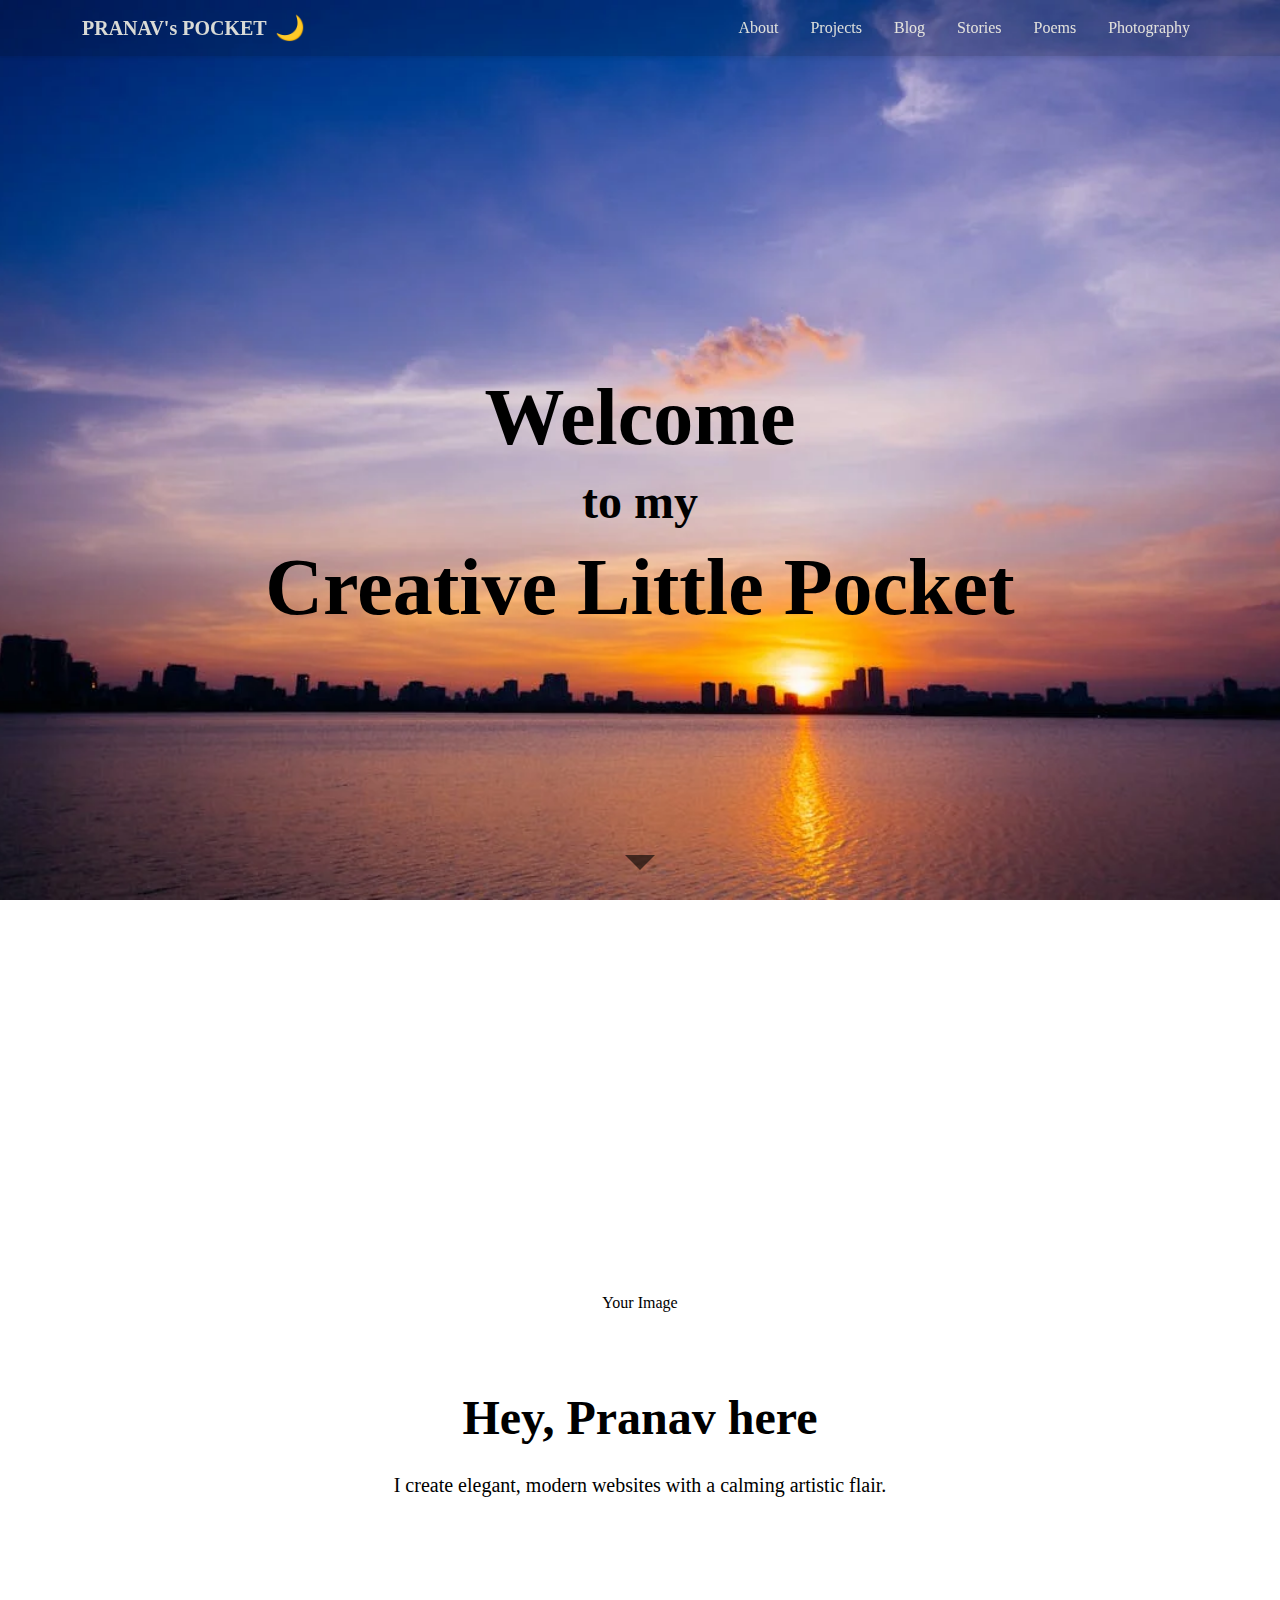
<file: index.html>
<!DOCTYPE html>
<html lang="en">
<head>
  <meta charset="UTF-8" />
  <meta name="viewport" content="width=device-width, initial-scale=1.0"/>
  <title>Pranav's Pocket</title>
  <link href="https://cdn.jsdelivr.net/npm/bootstrap@5.3.3/dist/css/bootstrap.min.css" rel="stylesheet" />
  <link href="https://fonts.googleapis.com/css2?family=Dancing+Script&display=swap" rel="stylesheet">
  <link href="main.css" rel="stylesheet" />
</head>
<body class="light-mode">

  <!-- Navbar -->
  <nav class="navbar navbar-expand-lg sticky-top shadow-sm px-3">
    <div class="container">
    <div class = "d-flex align-items-center">
      <a class="navbar-brand fw-bold me-2" href="main.html">PRANAV's POCKET</a>
      <!-- Theme Toggle Button -->
      <button class="btn btn-sm theme-toggle p-0 d-none d-lg-block"  id="themeToggle" title="Toggle theme">
        🌙
      </button>
    </div>
      
      <button class="navbar-toggler ms-auto d-lg-none" type="button" onclick="toggleMenu()">
        <span class="navbar-toggler-icon"></span>
      </button>
      
      
      <div class="collapse navbar-collapse d-none d-lg-block">
        <ul class="navbar-nav ms-auto mb-2 mb-lg-0 gap-3">
          <li class="nav-item"><a class="nav-link" href="#slide2">About</a></li>
          <li class="nav-item"><a class="nav-link" href="#projects">Projects</a></li>
          <li class="nav-item"><a class="nav-link" href="#blog">Blog</a></li>
          <li class="nav-item"><a class="nav-link" href="#blog">Stories</a></li>
          <li class="nav-item"><a class="nav-link" href="#blog">Poems</a></li>
          <li class="nav-item"><a class="nav-link" href="#blog">Photography</a></li>
        </ul>
      </div>
    </div>
  </nav>

  <!-- Mobile Overlay Menu -->
  <div class="offcanvas-menu" id="mobileMenu">
    <a href="#slide2" onclick="toggleMenu()">About</a>
    <a href="#projects" onclick="toggleMenu()">Projects</a>
    <a href="#blog" onclick="toggleMenu()">Blog</a>
    <a href="#slide2" onclick="toggleMenu()">Stories</a>
    <a href="#projects" onclick="toggleMenu()">Poems</a>
    <a href="#blog" onclick="toggleMenu()">Photography</a>
    <button class="btn theme-toggle d-lg-none mt-3" id="themeToggleMobile" title="Toggle theme" style="font-size: 1.5rem;">
      🌙
    </button>
  </div>

  <!-- Slide 1 -->
  <section id="slide1">
    <h1 class="display-1 fw-bold">Welcome</h1>
    <h2 class="display-5 fw-bold">to my</h2>
    <h1 class="display-1 fw-bold">Creative Little Pocket</h1>
    <a href="#slide2" class="scroll-down" aria-label="Scroll to next section"></a>
    <a href="#slide2" class="scroll-bar" aria-label="Scroll down"></a>
  </section>

  <!-- Slide 2 -->
  <section id="slide2">
    <div class="circle-img">Your Image</div>
    <h2 class="fw-bold display-5">Hey, Pranav here</h2>
    <p class="fs-5 mt-3">I create elegant, modern websites with a calming artistic flair.</p>
    <div class="d-flex justify-content-center gap-4 mt-4">
      <a href="https://github.com/pranavp369" target="_blank">
        <span class="github-icon"></span>
      </a>
      <a href="https://www.linkedin.com/in/pranav-prakash-chandra/" target="_blank">
        <span class="linkedin-icon"></span>
      </a>
      <a href="https://www.instagram.com\_pranav_prakash_">
        <span class="instagram-icon"></span>
      </a>
      <a class="email-link" href= "mailto:pranavprakash963@gmail.com?subject=Inquiry&body=Hello, I would like to know more about...">
        <span class="email-icon"></span>
      </a>
    </div>
  </section>

  <!-- Scripts -->
  <script src="script.js"></script>
</body>
</html>
</file>
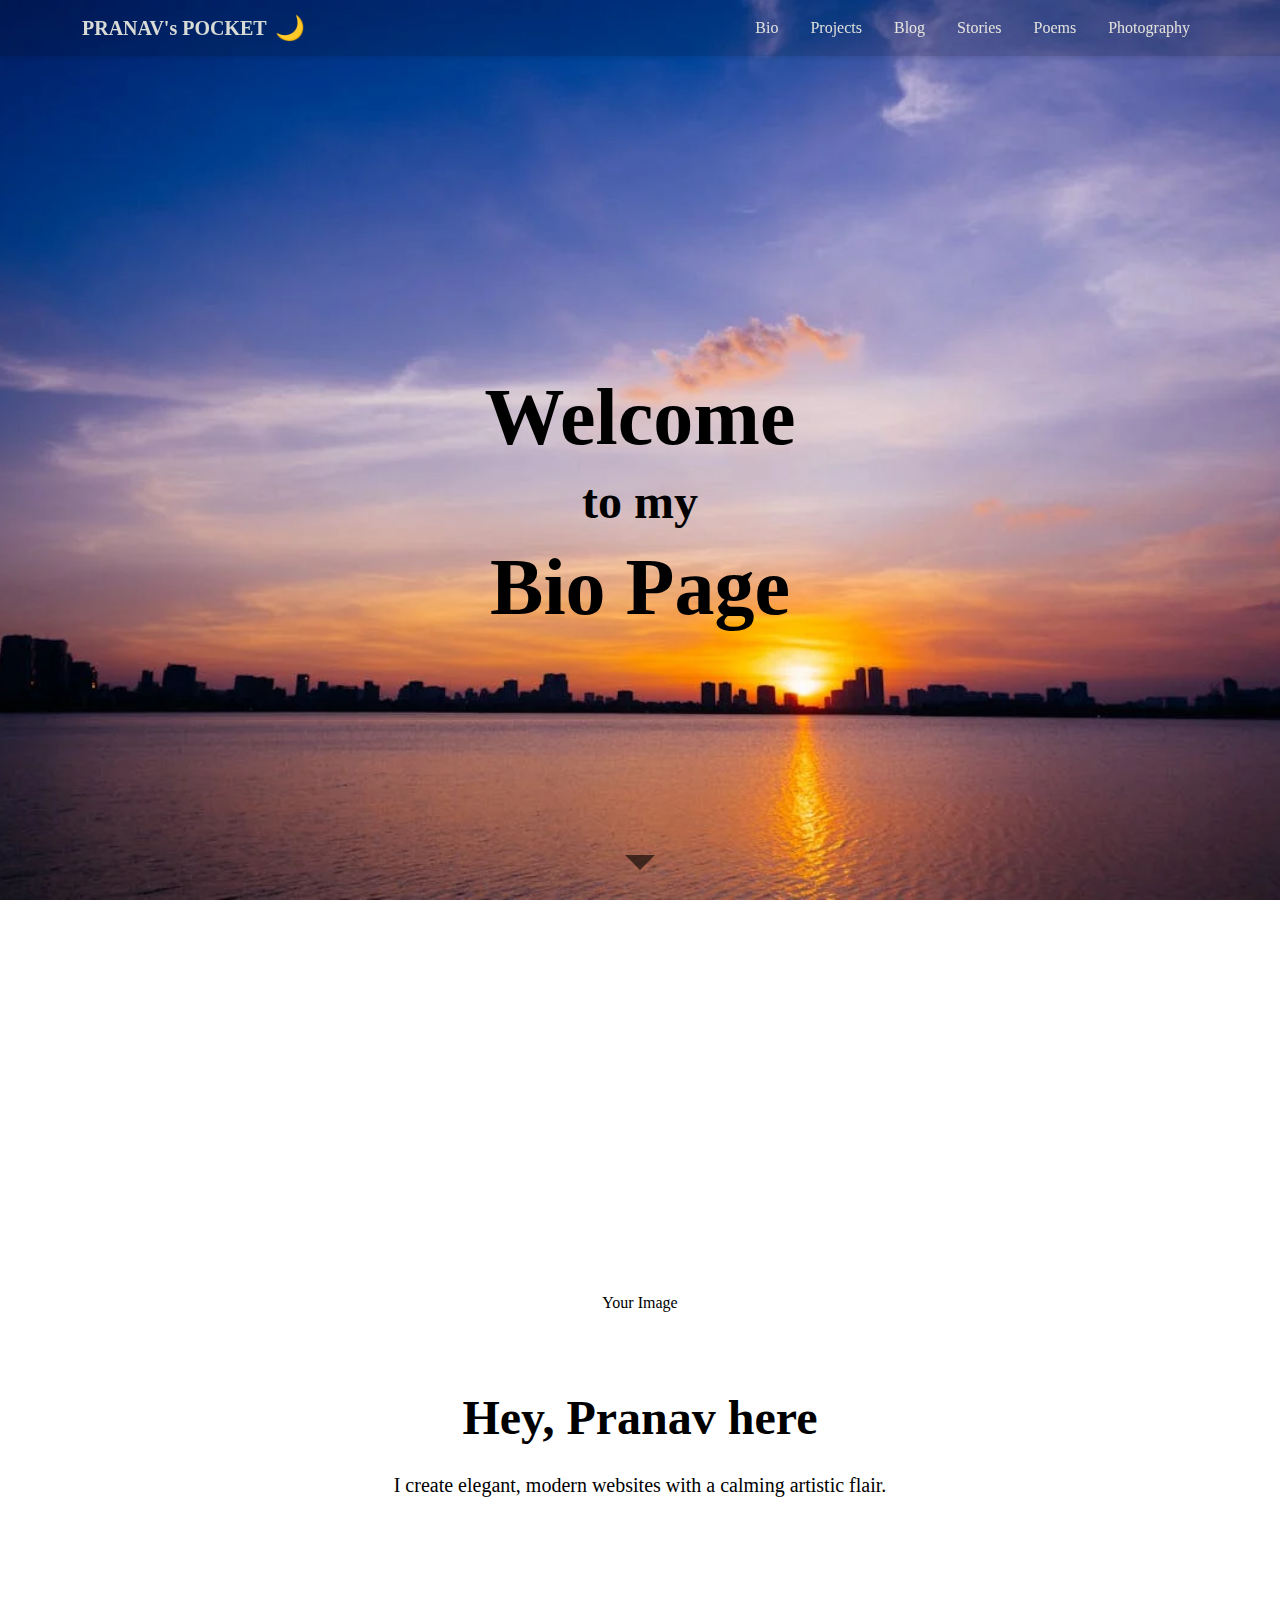
<file: bio.html>
<!DOCTYPE html>
<html lang="en">
<head>
  <meta charset="UTF-8" />
  <meta name="viewport" content="width=device-width, initial-scale=1.0"/>
  <title>Pranav's Pocket</title>
  <link href="https://cdn.jsdelivr.net/npm/bootstrap@5.3.3/dist/css/bootstrap.min.css" rel="stylesheet" />
  <link href="https://fonts.googleapis.com/css2?family=Dancing+Script&display=swap" rel="stylesheet">
  <link href="main.css" rel="stylesheet" />
</head>
<body class="light-mode">

  <!-- Navbar -->
  <nav class="navbar navbar-expand-lg sticky-top shadow-sm px-3">
    <div class="container">
    <div class = "d-flex align-items-center">
      <a class="navbar-brand fw-bold me-2" href="index.html">PRANAV's POCKET</a>
      <!-- Theme Toggle Button -->
      <button class="btn btn-sm theme-toggle p-0 d-none d-lg-block"  id="themeToggle" title="Toggle theme">
        🌙
      </button>
    </div>
      
      <button class="navbar-toggler ms-auto d-lg-none" type="button" onclick="toggleMenu()">
        <span class="navbar-toggler-icon"></span>
      </button>
      
      
      <div class="collapse navbar-collapse d-none d-lg-block">
        <ul class="navbar-nav ms-auto mb-2 mb-lg-0 gap-3">
          <li class="nav-item"><a class="nav-link" href="bio.html">Bio</a></li>
          <li class="nav-item"><a class="nav-link" href="projects.html">Projects</a></li>
          <li class="nav-item"><a class="nav-link" href="blogs.html">Blog</a></li>
          <li class="nav-item"><a class="nav-link" href="stories.html">Stories</a></li>
          <li class="nav-item"><a class="nav-link" href="poems.html">Poems</a></li>
          <li class="nav-item"><a class="nav-link" href="photography.html">Photography</a></li>
        </ul>
      </div>
    </div>
  </nav>

  <!-- Mobile Overlay Menu -->
  <div class="offcanvas-menu" id="mobileMenu">
    <a href="bio.html" onclick="toggleMenu()">Bio</a>
    <a href="projects.html" onclick="toggleMenu()">Projects</a>
    <a href="blogs.html" onclick="toggleMenu()">Blog</a>
    <a href="stories.html" onclick="toggleMenu()">Stories</a>
    <a href="poems.html" onclick="toggleMenu()">Poems</a>
    <a href="photography.html" onclick="toggleMenu()">Photography</a>
    <button class="btn theme-toggle d-lg-none mt-3" id="themeToggleMobile" title="Toggle theme" style="font-size: 1.5rem;">
      🌙
    </button>
  </div>

  <!-- Slide 1 -->
  <section id="slide1">
    <h1 class="display-1 fw-bold">Welcome</h1>
    <h2 class="display-5 fw-bold">to my</h2>
    <h1 class="display-1 fw-bold">Bio Page</h1>
    <a href="#slide2" class="scroll-down" aria-label="Scroll to next section"></a>
    <a href="#slide2" class="scroll-bar" aria-label="Scroll down"></a>
  </section>

  <!-- Slide 2 -->
  <section id="slide2">
    <div class="circle-img">Your Image</div>
    <h2 class="fw-bold display-5">Hey, Pranav here</h2>
    <p class="fs-5 mt-3">I create elegant, modern websites with a calming artistic flair.</p>
    <div class="d-flex justify-content-center gap-4 mt-4">
      <a href="https://github.com/pranavp369" target="_blank">
        <span class="github-icon"></span>
      </a>
      <a href="https://www.linkedin.com/in/pranav-prakash-chandra/" target="_blank">
        <span class="linkedin-icon"></span>
      </a>
      <a href="https://www.instagram.com\_pranav_prakash_">
        <span class="instagram-icon"></span>
      </a>
      <a class="email-link" href= "mailto:pranavprakash963@gmail.com?subject=Inquiry&body=Hello, I would like to know more about...">
        <span class="email-icon"></span>
      </a>
    </div>
  </section>

  <!-- Scripts -->
  <script src="script.js"></script>
</body>
</html>
</file>
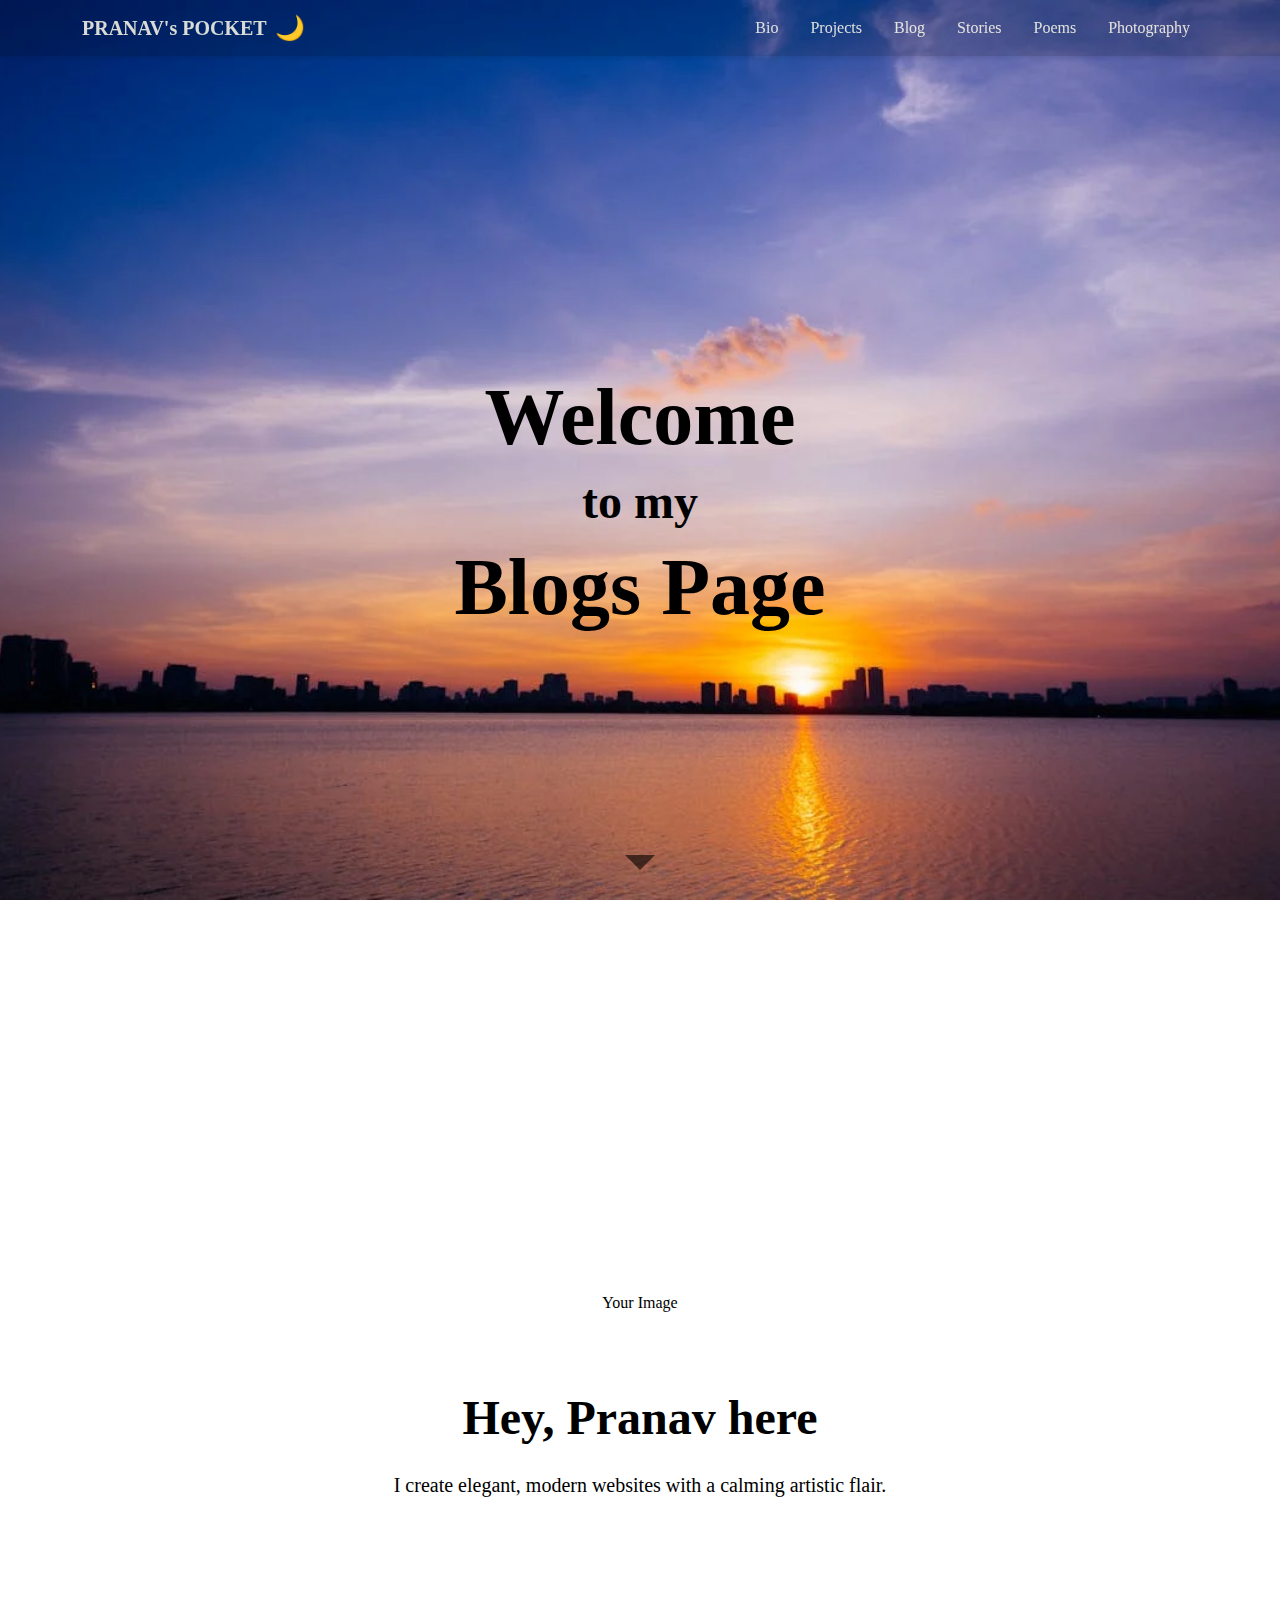
<file: blogs.html>
<!DOCTYPE html>
<html lang="en">
<head>
  <meta charset="UTF-8" />
  <meta name="viewport" content="width=device-width, initial-scale=1.0"/>
  <title>Pranav's Pocket</title>
  <link href="https://cdn.jsdelivr.net/npm/bootstrap@5.3.3/dist/css/bootstrap.min.css" rel="stylesheet" />
  <link href="https://fonts.googleapis.com/css2?family=Dancing+Script&display=swap" rel="stylesheet">
  <link href="main.css" rel="stylesheet" />
</head>
<body class="light-mode">

  <!-- Navbar -->
  <nav class="navbar navbar-expand-lg sticky-top shadow-sm px-3">
    <div class="container">
    <div class = "d-flex align-items-center">
      <a class="navbar-brand fw-bold me-2" href="index.html">PRANAV's POCKET</a>
      <!-- Theme Toggle Button -->
      <button class="btn btn-sm theme-toggle p-0 d-none d-lg-block"  id="themeToggle" title="Toggle theme">
        🌙
      </button>
    </div>
      
      <button class="navbar-toggler ms-auto d-lg-none" type="button" onclick="toggleMenu()">
        <span class="navbar-toggler-icon"></span>
      </button>
      
      
      <div class="collapse navbar-collapse d-none d-lg-block">
        <ul class="navbar-nav ms-auto mb-2 mb-lg-0 gap-3">
          <li class="nav-item"><a class="nav-link" href="bio.html">Bio</a></li>
          <li class="nav-item"><a class="nav-link" href="projects.html">Projects</a></li>
          <li class="nav-item"><a class="nav-link" href="blogs.html">Blog</a></li>
          <li class="nav-item"><a class="nav-link" href="stories.html">Stories</a></li>
          <li class="nav-item"><a class="nav-link" href="poems.html">Poems</a></li>
          <li class="nav-item"><a class="nav-link" href="photography.html">Photography</a></li>
        </ul>
      </div>
    </div>
  </nav>

  <!-- Mobile Overlay Menu -->
  <div class="offcanvas-menu" id="mobileMenu">
    <a href="bio.html" onclick="toggleMenu()">Bio</a>
    <a href="projects.html" onclick="toggleMenu()">Projects</a>
    <a href="blogs.html" onclick="toggleMenu()">Blog</a>
    <a href="stories.html" onclick="toggleMenu()">Stories</a>
    <a href="poems.html" onclick="toggleMenu()">Poems</a>
    <a href="photography.html" onclick="toggleMenu()">Photography</a>
    <button class="btn theme-toggle d-lg-none mt-3" id="themeToggleMobile" title="Toggle theme" style="font-size: 1.5rem;">
      🌙
    </button>
  </div>

  <!-- Slide 1 -->
  <section id="slide1">
    <h1 class="display-1 fw-bold">Welcome</h1>
    <h2 class="display-5 fw-bold">to my</h2>
    <h1 class="display-1 fw-bold">Blogs Page</h1>
    <a href="#slide2" class="scroll-down" aria-label="Scroll to next section"></a>
    <a href="#slide2" class="scroll-bar" aria-label="Scroll down"></a>
  </section>

  <!-- Slide 2 -->
  <section id="slide2">
    <div class="circle-img">Your Image</div>
    <h2 class="fw-bold display-5">Hey, Pranav here</h2>
    <p class="fs-5 mt-3">I create elegant, modern websites with a calming artistic flair.</p>
    <div class="d-flex justify-content-center gap-4 mt-4">
      <a href="https://github.com/pranavp369" target="_blank">
        <span class="github-icon"></span>
      </a>
      <a href="https://www.linkedin.com/in/pranav-prakash-chandra/" target="_blank">
        <span class="linkedin-icon"></span>
      </a>
      <a href="https://www.instagram.com\_pranav_prakash_">
        <span class="instagram-icon"></span>
      </a>
      <a class="email-link" href= "mailto:pranavprakash963@gmail.com?subject=Inquiry&body=Hello, I would like to know more about...">
        <span class="email-icon"></span>
      </a>
    </div>
  </section>

  <!-- Scripts -->
  <script src="script.js"></script>
</body>
</html>
</file>
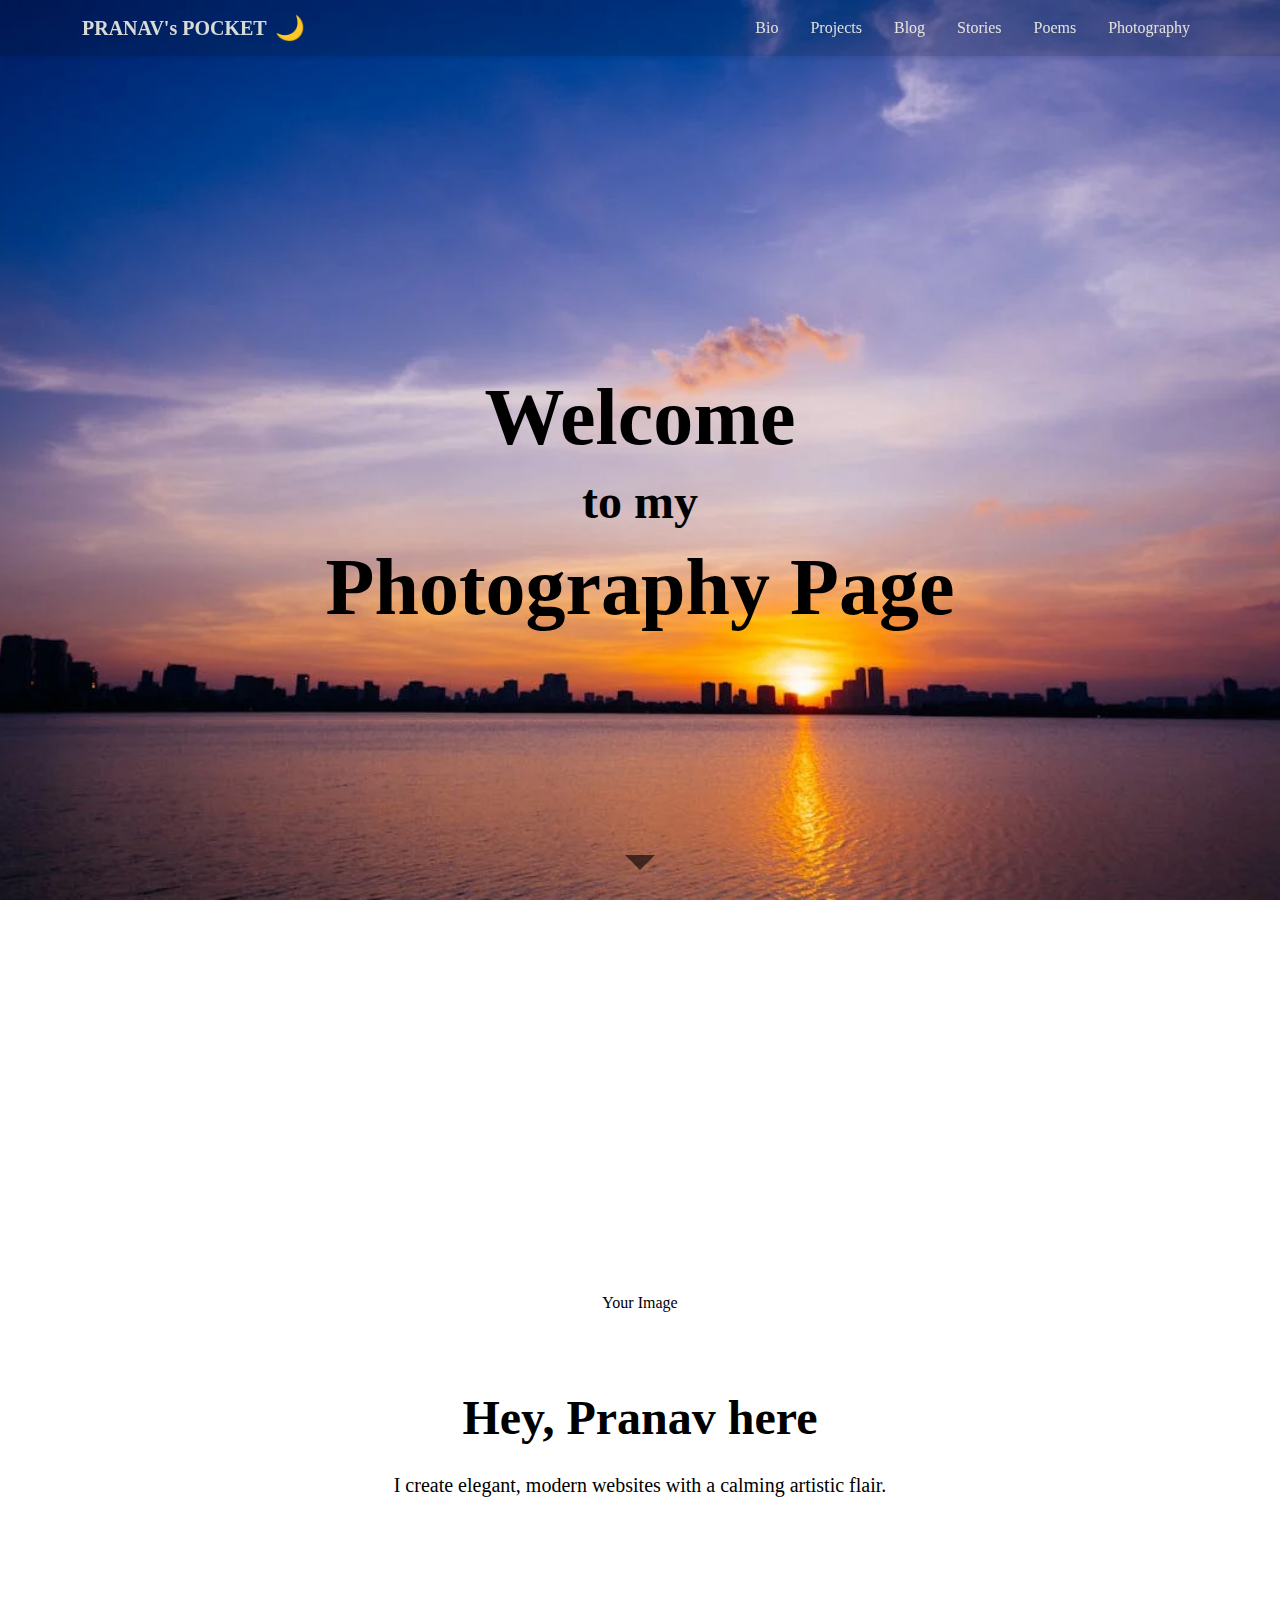
<file: photography.html>
<!DOCTYPE html>
<html lang="en">
<head>
  <meta charset="UTF-8" />
  <meta name="viewport" content="width=device-width, initial-scale=1.0"/>
  <title>Pranav's Pocket</title>
  <link href="https://cdn.jsdelivr.net/npm/bootstrap@5.3.3/dist/css/bootstrap.min.css" rel="stylesheet" />
  <link href="https://fonts.googleapis.com/css2?family=Dancing+Script&display=swap" rel="stylesheet">
  <link href="main.css" rel="stylesheet" />
</head>
<body class="light-mode">

  <!-- Navbar -->
  <nav class="navbar navbar-expand-lg sticky-top shadow-sm px-3">
    <div class="container">
    <div class = "d-flex align-items-center">
      <a class="navbar-brand fw-bold me-2" href="index.html">PRANAV's POCKET</a>
      <!-- Theme Toggle Button -->
      <button class="btn btn-sm theme-toggle p-0 d-none d-lg-block"  id="themeToggle" title="Toggle theme">
        🌙
      </button>
    </div>
      
      <button class="navbar-toggler ms-auto d-lg-none" type="button" onclick="toggleMenu()">
        <span class="navbar-toggler-icon"></span>
      </button>
      
      
      <div class="collapse navbar-collapse d-none d-lg-block">
        <ul class="navbar-nav ms-auto mb-2 mb-lg-0 gap-3">
          <li class="nav-item"><a class="nav-link" href="bio.html">Bio</a></li>
          <li class="nav-item"><a class="nav-link" href="projects.html">Projects</a></li>
          <li class="nav-item"><a class="nav-link" href="blogs.html">Blog</a></li>
          <li class="nav-item"><a class="nav-link" href="stories.html">Stories</a></li>
          <li class="nav-item"><a class="nav-link" href="poems.html">Poems</a></li>
          <li class="nav-item"><a class="nav-link" href="photography.html">Photography</a></li>
        </ul>
      </div>
    </div>
  </nav>

  <!-- Mobile Overlay Menu -->
  <div class="offcanvas-menu" id="mobileMenu">
    <a href="bio.html" onclick="toggleMenu()">Bio</a>
    <a href="projects.html" onclick="toggleMenu()">Projects</a>
    <a href="blogs.html" onclick="toggleMenu()">Blog</a>
    <a href="stories.html" onclick="toggleMenu()">Stories</a>
    <a href="poems.html" onclick="toggleMenu()">Poems</a>
    <a href="photography.html" onclick="toggleMenu()">Photography</a>
    <button class="btn theme-toggle d-lg-none mt-3" id="themeToggleMobile" title="Toggle theme" style="font-size: 1.5rem;">
      🌙
    </button>
  </div>

  <!-- Slide 1 -->
  <section id="slide1">
    <h1 class="display-1 fw-bold">Welcome</h1>
    <h2 class="display-5 fw-bold">to my</h2>
    <h1 class="display-1 fw-bold">Photography Page</h1>
    <a href="#slide2" class="scroll-down" aria-label="Scroll to next section"></a>
    <a href="#slide2" class="scroll-bar" aria-label="Scroll down"></a>
  </section>

  <!-- Slide 2 -->
  <section id="slide2">
    <div class="circle-img">Your Image</div>
    <h2 class="fw-bold display-5">Hey, Pranav here</h2>
    <p class="fs-5 mt-3">I create elegant, modern websites with a calming artistic flair.</p>
    <div class="d-flex justify-content-center gap-4 mt-4">
      <a href="https://github.com/pranavp369" target="_blank">
        <span class="github-icon"></span>
      </a>
      <a href="https://www.linkedin.com/in/pranav-prakash-chandra/" target="_blank">
        <span class="linkedin-icon"></span>
      </a>
      <a href="https://www.instagram.com\_pranav_prakash_">
        <span class="instagram-icon"></span>
      </a>
      <a class="email-link" href= "mailto:pranavprakash963@gmail.com?subject=Inquiry&body=Hello, I would like to know more about...">
        <span class="email-icon"></span>
      </a>
    </div>
  </section>

  <!-- Scripts -->
  <script src="script.js"></script>
</body>
</html>
</file>
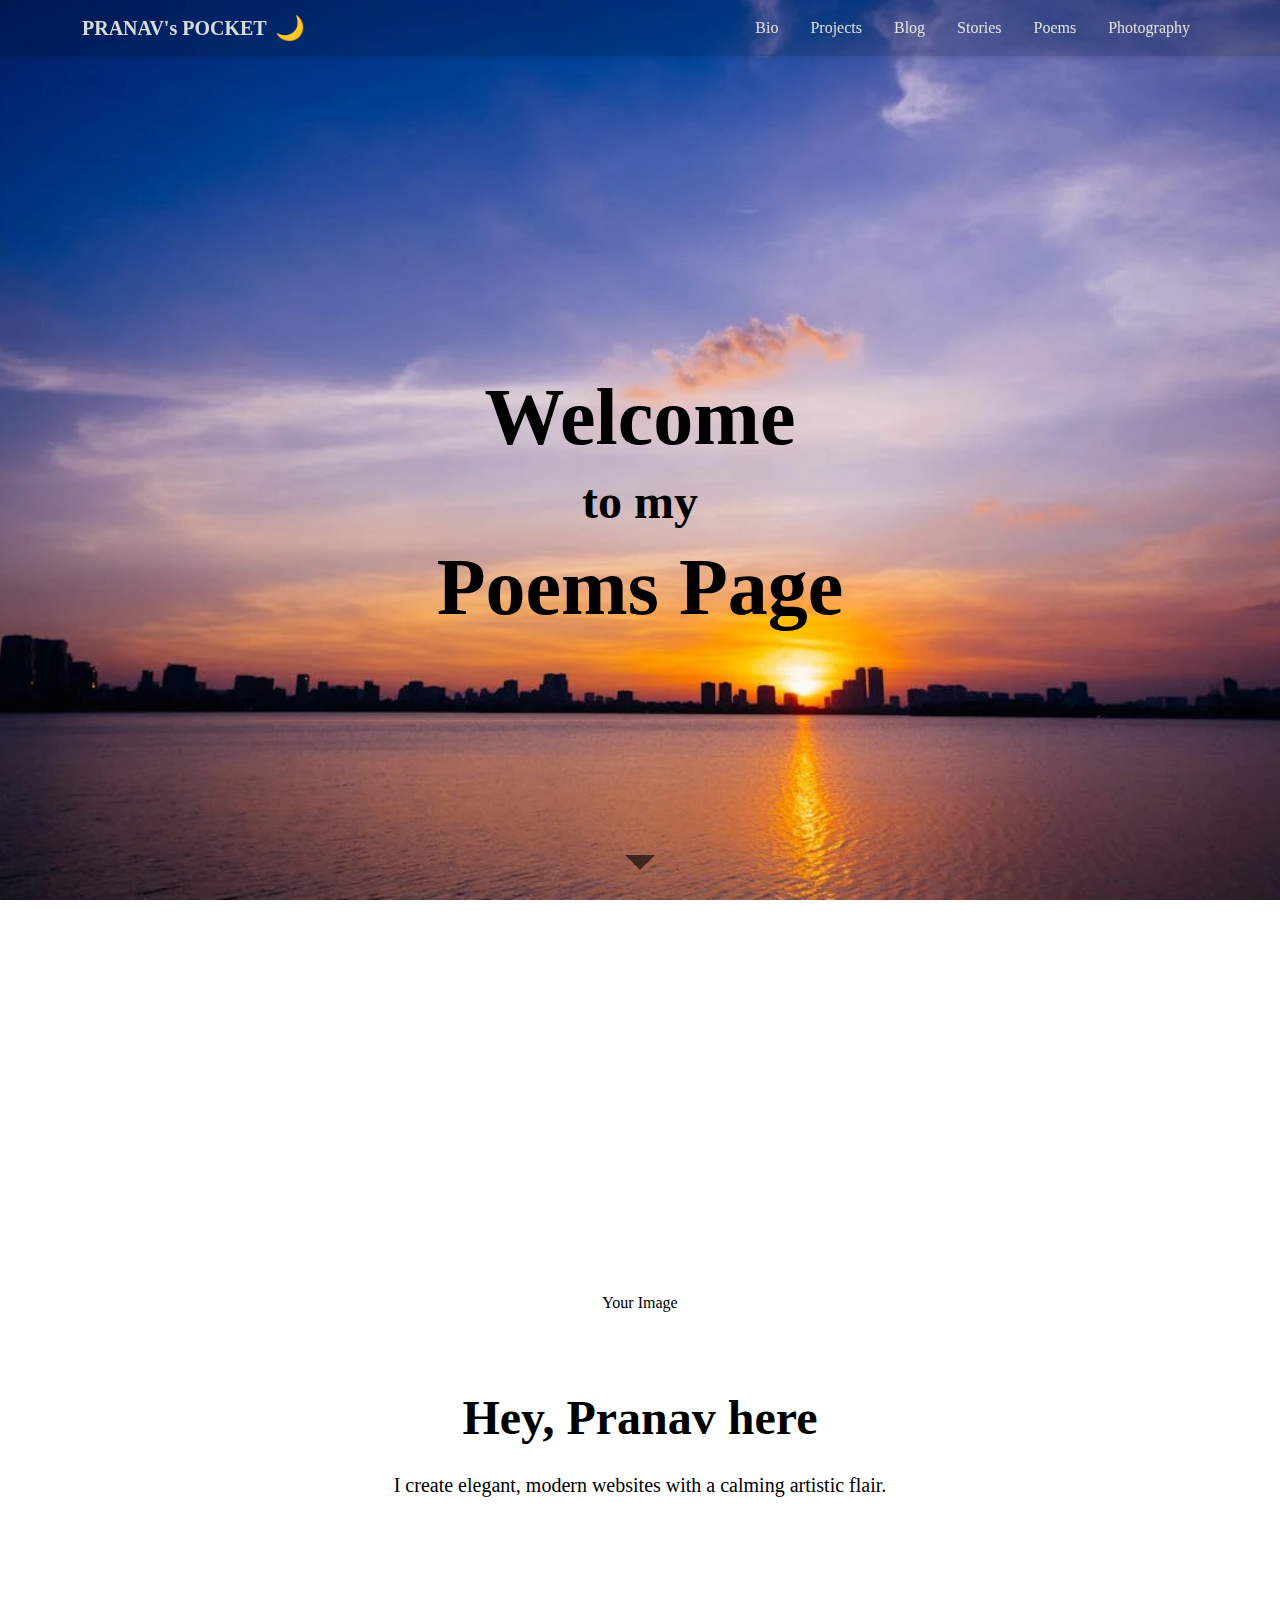
<file: poems.html>
<!DOCTYPE html>
<html lang="en">
<head>
  <meta charset="UTF-8" />
  <meta name="viewport" content="width=device-width, initial-scale=1.0"/>
  <title>Pranav's Pocket</title>
  <link href="https://cdn.jsdelivr.net/npm/bootstrap@5.3.3/dist/css/bootstrap.min.css" rel="stylesheet" />
  <link href="https://fonts.googleapis.com/css2?family=Dancing+Script&display=swap" rel="stylesheet">
  <link href="main.css" rel="stylesheet" />
</head>
<body class="light-mode">

  <!-- Navbar -->
  <nav class="navbar navbar-expand-lg sticky-top shadow-sm px-3">
    <div class="container">
    <div class = "d-flex align-items-center">
      <a class="navbar-brand fw-bold me-2" href="index.html">PRANAV's POCKET</a>
      <!-- Theme Toggle Button -->
      <button class="btn btn-sm theme-toggle p-0 d-none d-lg-block"  id="themeToggle" title="Toggle theme">
        🌙
      </button>
    </div>
      
      <button class="navbar-toggler ms-auto d-lg-none" type="button" onclick="toggleMenu()">
        <span class="navbar-toggler-icon"></span>
      </button>
      
      
      <div class="collapse navbar-collapse d-none d-lg-block">
        <ul class="navbar-nav ms-auto mb-2 mb-lg-0 gap-3">
          <li class="nav-item"><a class="nav-link" href="bio.html">Bio</a></li>
          <li class="nav-item"><a class="nav-link" href="projects.html">Projects</a></li>
          <li class="nav-item"><a class="nav-link" href="blogs.html">Blog</a></li>
          <li class="nav-item"><a class="nav-link" href="stories.html">Stories</a></li>
          <li class="nav-item"><a class="nav-link" href="poems.html">Poems</a></li>
          <li class="nav-item"><a class="nav-link" href="photography.html">Photography</a></li>
        </ul>
      </div>
    </div>
  </nav>

  <!-- Mobile Overlay Menu -->
  <div class="offcanvas-menu" id="mobileMenu">
    <a href="bio.html" onclick="toggleMenu()">Bio</a>
    <a href="projects.html" onclick="toggleMenu()">Projects</a>
    <a href="blogs.html" onclick="toggleMenu()">Blog</a>
    <a href="stories.html" onclick="toggleMenu()">Stories</a>
    <a href="poems.html" onclick="toggleMenu()">Poems</a>
    <a href="photography.html" onclick="toggleMenu()">Photography</a>
    <button class="btn theme-toggle d-lg-none mt-3" id="themeToggleMobile" title="Toggle theme" style="font-size: 1.5rem;">
      🌙
    </button>
  </div>

  <!-- Slide 1 -->
  <section id="slide1">
    <h1 class="display-1 fw-bold">Welcome</h1>
    <h2 class="display-5 fw-bold">to my</h2>
    <h1 class="display-1 fw-bold">Poems Page</h1>
    <a href="#slide2" class="scroll-down" aria-label="Scroll to next section"></a>
    <a href="#slide2" class="scroll-bar" aria-label="Scroll down"></a>
  </section>

  <!-- Slide 2 -->
  <section id="slide2">
    <div class="circle-img">Your Image</div>
    <h2 class="fw-bold display-5">Hey, Pranav here</h2>
    <p class="fs-5 mt-3">I create elegant, modern websites with a calming artistic flair.</p>
    <div class="d-flex justify-content-center gap-4 mt-4">
      <a href="https://github.com/pranavp369" target="_blank">
        <span class="github-icon"></span>
      </a>
      <a href="https://www.linkedin.com/in/pranav-prakash-chandra/" target="_blank">
        <span class="linkedin-icon"></span>
      </a>
      <a href="https://www.instagram.com\_pranav_prakash_">
        <span class="instagram-icon"></span>
      </a>
      <a class="email-link" href= "mailto:pranavprakash963@gmail.com?subject=Inquiry&body=Hello, I would like to know more about...">
        <span class="email-icon"></span>
      </a>
    </div>
  </section>

  <!-- Scripts -->
  <script src="script.js"></script>
</body>
</html>
</file>
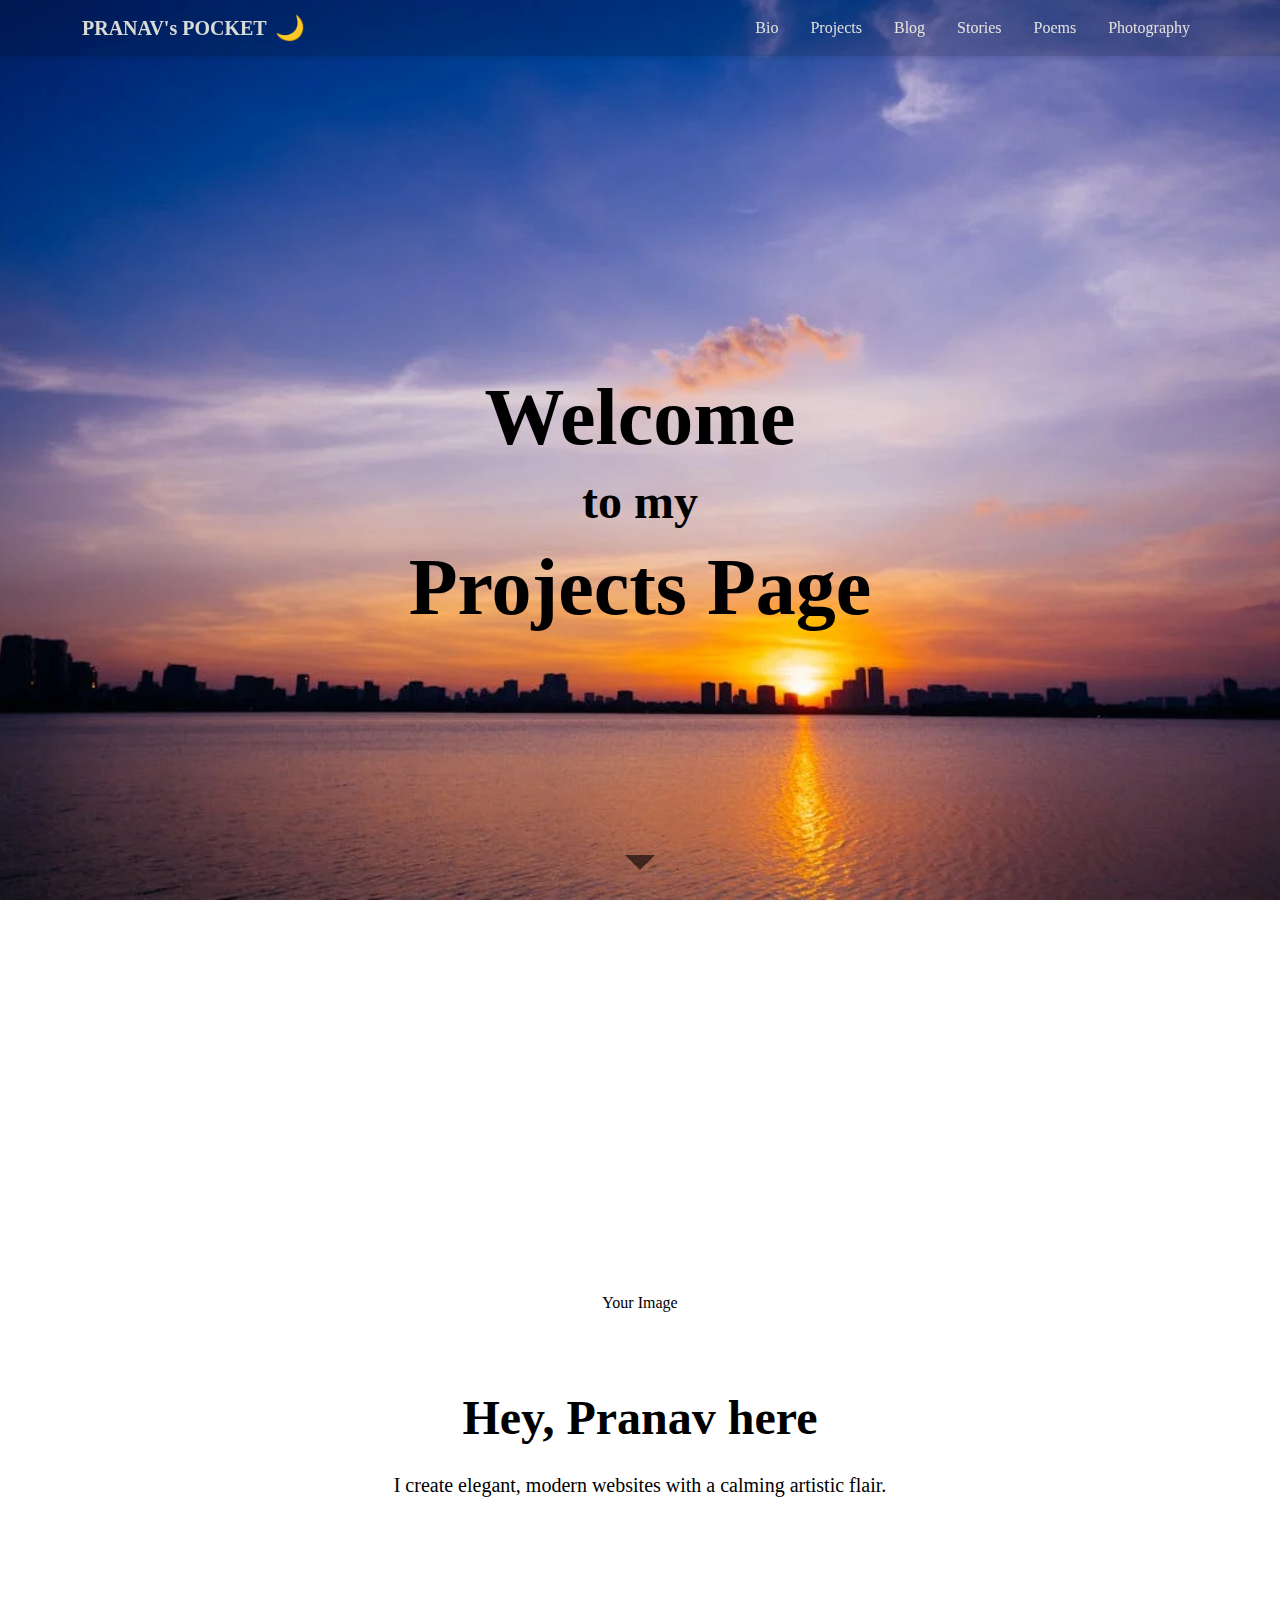
<file: projects.html>
<!DOCTYPE html>
<html lang="en">
<head>
  <meta charset="UTF-8" />
  <meta name="viewport" content="width=device-width, initial-scale=1.0"/>
  <title>Pranav's Pocket</title>
  <link href="https://cdn.jsdelivr.net/npm/bootstrap@5.3.3/dist/css/bootstrap.min.css" rel="stylesheet" />
  <link href="https://fonts.googleapis.com/css2?family=Dancing+Script&display=swap" rel="stylesheet">
  <link href="main.css" rel="stylesheet" />
</head>
<body class="light-mode">

  <!-- Navbar -->
  <nav class="navbar navbar-expand-lg sticky-top shadow-sm px-3">
    <div class="container">
    <div class = "d-flex align-items-center">
      <a class="navbar-brand fw-bold me-2" href="index.html">PRANAV's POCKET</a>
      <!-- Theme Toggle Button -->
      <button class="btn btn-sm theme-toggle p-0 d-none d-lg-block"  id="themeToggle" title="Toggle theme">
        🌙
      </button>
    </div>
      
      <button class="navbar-toggler ms-auto d-lg-none" type="button" onclick="toggleMenu()">
        <span class="navbar-toggler-icon"></span>
      </button>
      
      
      <div class="collapse navbar-collapse d-none d-lg-block">
        <ul class="navbar-nav ms-auto mb-2 mb-lg-0 gap-3">
          <li class="nav-item"><a class="nav-link" href="bio.html">Bio</a></li>
          <li class="nav-item"><a class="nav-link" href="projects.html">Projects</a></li>
          <li class="nav-item"><a class="nav-link" href="blogs.html">Blog</a></li>
          <li class="nav-item"><a class="nav-link" href="stories.html">Stories</a></li>
          <li class="nav-item"><a class="nav-link" href="poems.html">Poems</a></li>
          <li class="nav-item"><a class="nav-link" href="photography.html">Photography</a></li>
        </ul>
      </div>
    </div>
  </nav>

  <!-- Mobile Overlay Menu -->
  <div class="offcanvas-menu" id="mobileMenu">
    <a href="bio.html" onclick="toggleMenu()">Bio</a>
    <a href="projects.html" onclick="toggleMenu()">Projects</a>
    <a href="blogs.html" onclick="toggleMenu()">Blog</a>
    <a href="stories.html" onclick="toggleMenu()">Stories</a>
    <a href="poems.html" onclick="toggleMenu()">Poems</a>
    <a href="photography.html" onclick="toggleMenu()">Photography</a>
    <button class="btn theme-toggle d-lg-none mt-3" id="themeToggleMobile" title="Toggle theme" style="font-size: 1.5rem;">
      🌙
    </button>
  </div>

  <!-- Slide 1 -->
  <section id="slide1">
    <h1 class="display-1 fw-bold">Welcome</h1>
    <h2 class="display-5 fw-bold">to my</h2>
    <h1 class="display-1 fw-bold">Projects Page</h1>
    <a href="#slide2" class="scroll-down" aria-label="Scroll to next section"></a>
    <a href="#slide2" class="scroll-bar" aria-label="Scroll down"></a>
  </section>

  <!-- Slide 2 -->
  <section id="slide2">
    <div class="circle-img">Your Image</div>
    <h2 class="fw-bold display-5">Hey, Pranav here</h2>
    <p class="fs-5 mt-3">I create elegant, modern websites with a calming artistic flair.</p>
    <div class="d-flex justify-content-center gap-4 mt-4">
      <a href="https://github.com/pranavp369" target="_blank">
        <span class="github-icon"></span>
      </a>
      <a href="https://www.linkedin.com/in/pranav-prakash-chandra/" target="_blank">
        <span class="linkedin-icon"></span>
      </a>
      <a href="https://www.instagram.com\_pranav_prakash_">
        <span class="instagram-icon"></span>
      </a>
      <a class="email-link" href= "mailto:pranavprakash963@gmail.com?subject=Inquiry&body=Hello, I would like to know more about...">
        <span class="email-icon"></span>
      </a>
    </div>
  </section>

  <!-- Scripts -->
  <script src="script.js"></script>
</body>
</html>
</file>
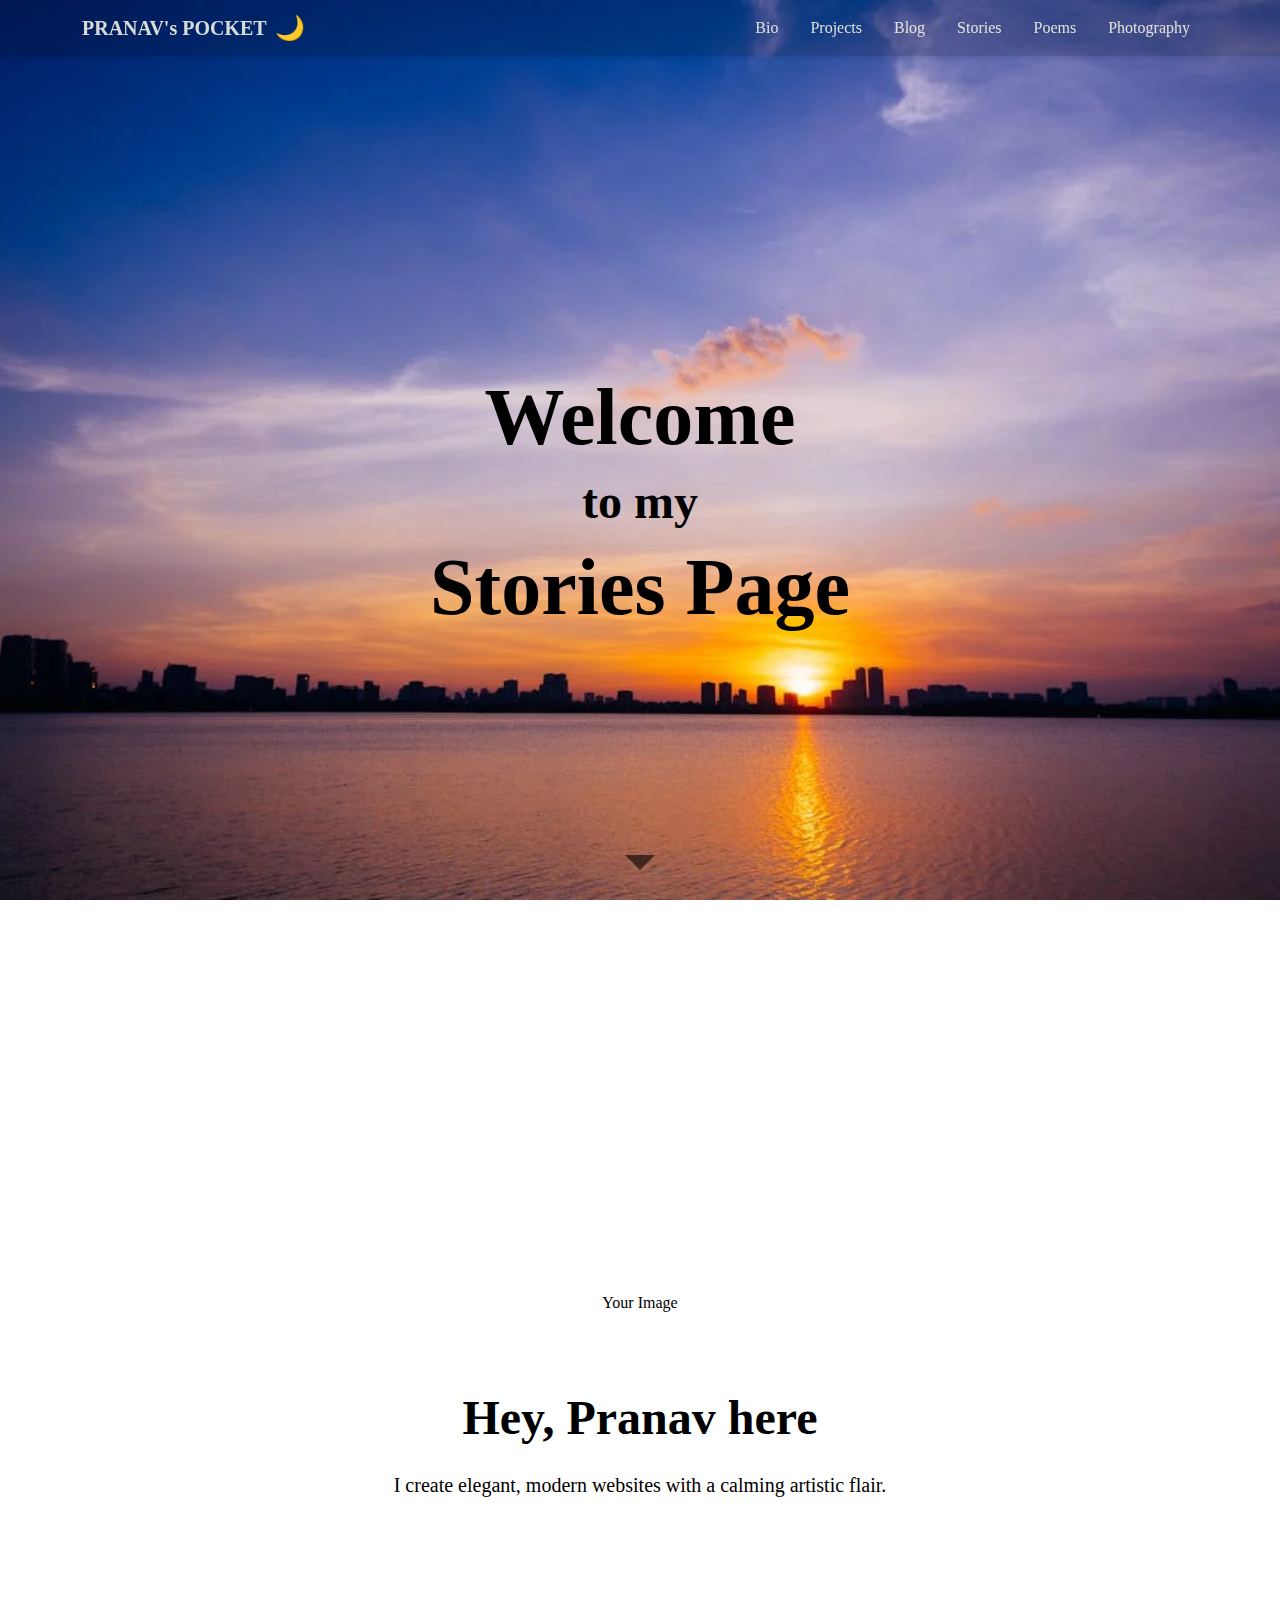
<file: stories.html>
<!DOCTYPE html>
<html lang="en">
<head>
  <meta charset="UTF-8" />
  <meta name="viewport" content="width=device-width, initial-scale=1.0"/>
  <title>Pranav's Pocket</title>
  <link href="https://cdn.jsdelivr.net/npm/bootstrap@5.3.3/dist/css/bootstrap.min.css" rel="stylesheet" />
  <link href="https://fonts.googleapis.com/css2?family=Dancing+Script&display=swap" rel="stylesheet">
  <link href="main.css" rel="stylesheet" />
</head>
<body class="light-mode">

  <!-- Navbar -->
  <nav class="navbar navbar-expand-lg sticky-top shadow-sm px-3">
    <div class="container">
    <div class = "d-flex align-items-center">
      <a class="navbar-brand fw-bold me-2" href="index.html">PRANAV's POCKET</a>
      <!-- Theme Toggle Button -->
      <button class="btn btn-sm theme-toggle p-0 d-none d-lg-block"  id="themeToggle" title="Toggle theme">
        🌙
      </button>
    </div>
      
      <button class="navbar-toggler ms-auto d-lg-none" type="button" onclick="toggleMenu()">
        <span class="navbar-toggler-icon"></span>
      </button>
      
      
      <div class="collapse navbar-collapse d-none d-lg-block">
        <ul class="navbar-nav ms-auto mb-2 mb-lg-0 gap-3">
          <li class="nav-item"><a class="nav-link" href="bio.html">Bio</a></li>
          <li class="nav-item"><a class="nav-link" href="projects.html">Projects</a></li>
          <li class="nav-item"><a class="nav-link" href="blogs.html">Blog</a></li>
          <li class="nav-item"><a class="nav-link" href="stories.html">Stories</a></li>
          <li class="nav-item"><a class="nav-link" href="poems.html">Poems</a></li>
          <li class="nav-item"><a class="nav-link" href="photography.html">Photography</a></li>
        </ul>
      </div>
    </div>
  </nav>

  <!-- Mobile Overlay Menu -->
  <div class="offcanvas-menu" id="mobileMenu">
    <a href="bio.html" onclick="toggleMenu()">Bio</a>
    <a href="projects.html" onclick="toggleMenu()">Projects</a>
    <a href="blogs.html" onclick="toggleMenu()">Blog</a>
    <a href="stories.html" onclick="toggleMenu()">Stories</a>
    <a href="poems.html" onclick="toggleMenu()">Poems</a>
    <a href="photography.html" onclick="toggleMenu()">Photography</a>
    <button class="btn theme-toggle d-lg-none mt-3" id="themeToggleMobile" title="Toggle theme" style="font-size: 1.5rem;">
      🌙
    </button>
  </div>

  <!-- Slide 1 -->
  <section id="slide1">
    <h1 class="display-1 fw-bold">Welcome</h1>
    <h2 class="display-5 fw-bold">to my</h2>
    <h1 class="display-1 fw-bold">Stories Page</h1>
    <a href="#slide2" class="scroll-down" aria-label="Scroll to next section"></a>
    <a href="#slide2" class="scroll-bar" aria-label="Scroll down"></a>
  </section>

  <!-- Slide 2 -->
  <section id="slide2">
    <div class="circle-img">Your Image</div>
    <h2 class="fw-bold display-5">Hey, Pranav here</h2>
    <p class="fs-5 mt-3">I create elegant, modern websites with a calming artistic flair.</p>
    <div class="d-flex justify-content-center gap-4 mt-4">
      <a href="https://github.com/pranavp369" target="_blank">
        <span class="github-icon"></span>
      </a>
      <a href="https://www.linkedin.com/in/pranav-prakash-chandra/" target="_blank">
        <span class="linkedin-icon"></span>
      </a>
      <a href="https://www.instagram.com\_pranav_prakash_">
        <span class="instagram-icon"></span>
      </a>
      <a class="email-link" href= "mailto:pranavprakash963@gmail.com?subject=Inquiry&body=Hello, I would like to know more about...">
        <span class="email-icon"></span>
      </a>
    </div>
  </section>

  <!-- Scripts -->
  <script src="script.js"></script>
</body>
</html>
</file>
<file: main.css>
/* Base styling */
body {
  margin: 0;
  font-family: "Copperplate", "Papyrus", fantasy;
  transition: background 0.5s, color 0.5s;
  background:no-repeat center center fixed;
  background-size: cover;
  color: #333;
  background-position: center;
  background-repeat: no-repeat;
  scroll-behavior: smooth;
}

body.light-mode {
  background-image: url('BgPics/light_sunset.jpg');
  color: #000;
}

/* Dark mode styles */
body.dark-mode {
  background-image: url('BgPics/dark_stars.jpg'); /* <-- Replace with your dark image */
  color: #fff;
}

section {
  height: 100vh;
  display: flex;
  flex-direction: column;
  align-items: center;
  justify-content: center;
  text-align: center;
}

/* Scroll-down triangle */
.scroll-down {
  position: absolute;
  bottom: 30px;
  left: 50%;
  transform: translateX(-50%);
  width: 0;
  height: 0;
  border-left: 15px solid transparent;
  border-right: 15px solid transparent;
  border-top: 15px solid rgba(0, 0, 0, 0.6);
  transition: transform 0.3s ease, border-top-color 0.3s ease;
}

.scroll-down:hover {
  transform: translateX(-50%) translateY(5px);
  border-top-color: rgba(0, 0, 0, 0.8);
}

.scroll-bar {
  position: absolute;
  bottom: 0;
  left: 0;
  width: 100%;
  height: 8.5%;
  background: rgba(0, 0, 0, 0); 
  /* subtle translucent overlay */
  z-index: 2;
  text-decoration: none;
  display: flex;
  align-items: end;
  justify-content: center;
  cursor: pointer;
  transition: transform 0.3s ease, border-top-color 0.3s ease;            
  }

.scroll-bar:hover {
  background: rgba(0, 0, 0, 0.2);
  }

.theme-toggle {
  
  transition: transform 0.3s ease;

  background: transparent;
  border: none;
  font-size: 1.5rem;
  cursor: pointer;
  padding: 0.5rem;
  }
  
.theme-toggle:hover {
    transform: scale(1.1);
  }

.circle-img {
  width: 140px;
  height: 140px;
  border-radius: 50%;
  background-color: #fff;
  margin-bottom: 1rem;
  display: flex;
  align-items: center;
  justify-content: center;
  color: #000;
}

/* Light mode overlay */
body.light-mode .offcanvas-menu {
  background-color: rgba(255, 255, 255, 0.95);
}

/* Dark mode overlay */
body.dark-mode .offcanvas-menu {
  background-color: rgba(34, 34, 34, 1.0);
}

/* Off-canvas style overlay */
.offcanvas-menu {
  position: fixed;
  top: 0;
  right: 0;
  height: 100%;
  width: 100%;
  display: none;
  flex-direction: column;
  justify-content: center;
  align-items: center;
  z-index: 9999;
}

.offcanvas-menu.show {
  display: flex;
}

body.light-mode .offcanvas-menu a {
  font-size: 1.8rem;
  margin: 1rem;
  text-decoration: none;
  color: rgb(75, 75, 75);
}

body.dark-mode .offcanvas-menu a {
  font-size: 1.8rem;
  margin: 1rem;
  text-decoration: none;
  color: rgb(255, 255, 255);
}

/* NavBar Style */
.navbar {
  background-color: rgba(0, 0, 0, 0.15) !important;
  z-index: 10000;
}

.navbar-brand,
.navbar-nav .nav-link {
  color: rgba(255, 251, 234, 0.85);
}

@media (min-width: 992px) {
  .offcanvas-menu {
    display: none !important;
  }
}

.github-icon {
  width: 32px;
  height: 32px;
  background-image: url('https://cdn-icons-png.flaticon.com/512/25/25231.png');
  background-size: contain;
  background-repeat: no-repeat;
  display: inline-block;
}

.linkedin-icon {
  width: 32px;
  height: 32px;
  background-image: url('https://cdn-icons-png.flaticon.com/512/174/174857.png');
  background-size: contain;
  background-repeat: no-repeat;
  display: inline-block;
}

.instagram-icon {
  width: 32px;
  height: 32px;
  background-image: url('https://cdn-icons-png.flaticon.com/512/174/174855.png');
  background-size: contain;
  background-repeat: no-repeat;
  display: inline-block;
}
.email-icon {
  width: 32px;
  height: 32px;
  background-image: url('https://cdn-icons-png.flaticon.com/512/25/25236.png');
  background-size: contain;
  background-repeat: no-repeat;
  display: inline-block;
}
</file>
